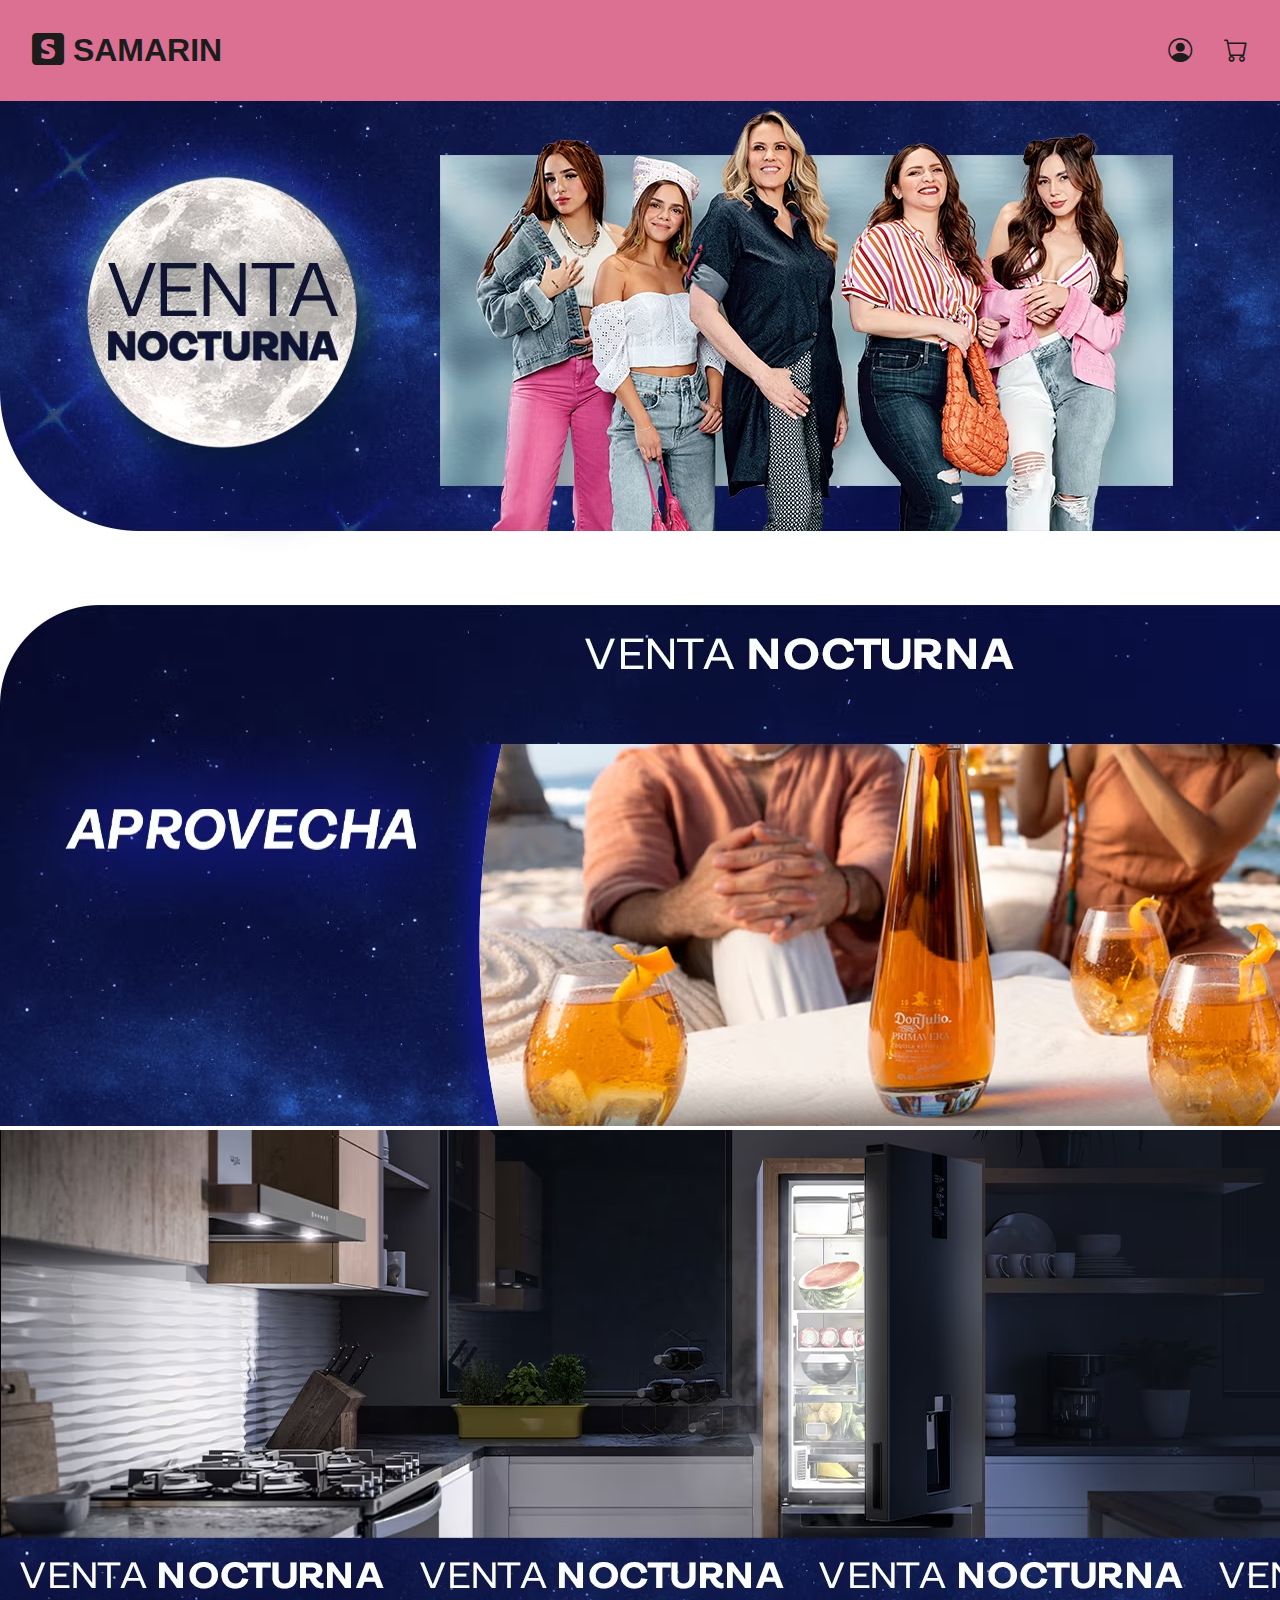
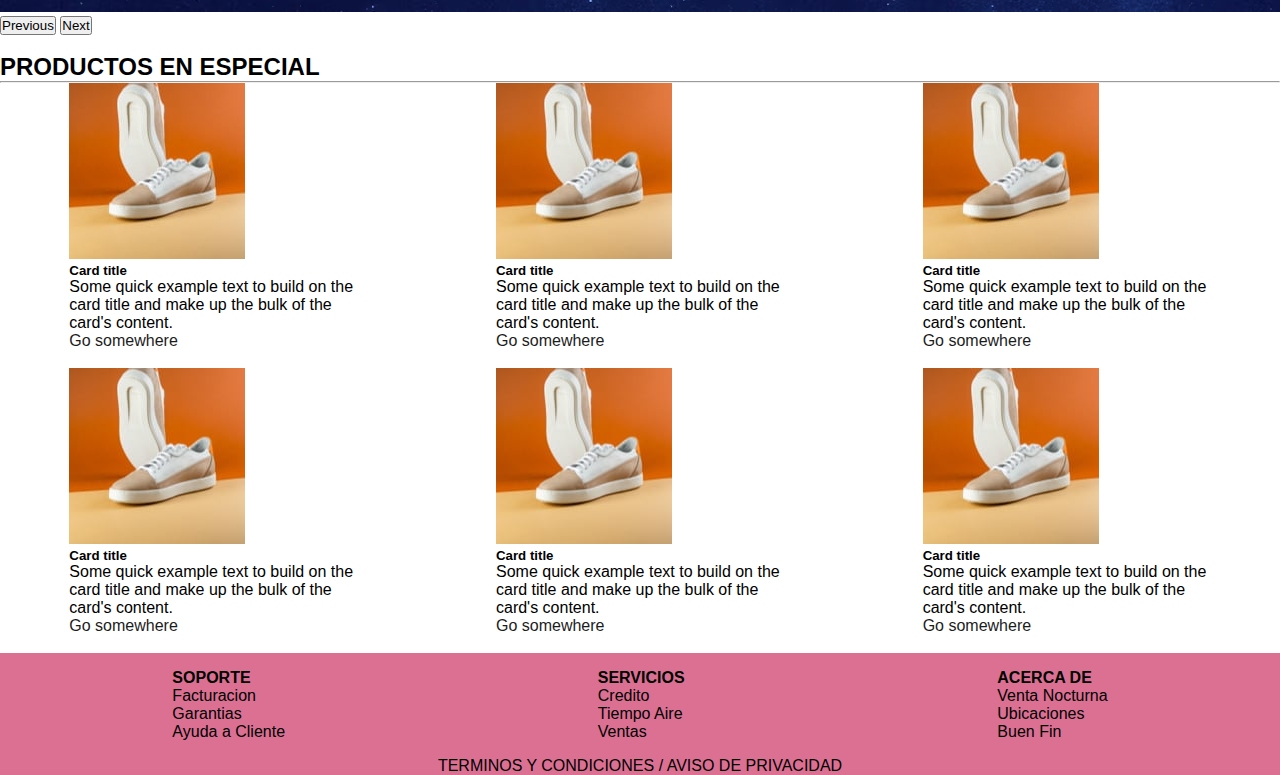
<file: index.html>
<!DOCTYPE html>
<html lang="en">

<head>
  <meta charset="UTF-8">
  <meta http-equiv="X-UA-Compatible" content="IE=edge">
  <meta name="viewport" content="width=device-width, initial-scale=1.0">
  <title>SAMARIN</title>
  <link rel="stylesheet" href="https://cdn.jsdelivr.net/npm/bootstrap-icons@1.10.3/font/bootstrap-icons.css">
  <link href="https://cdn.jsdelivr.net/npm/bootstrap@5.3.0-alpha3/dist/css/bootstrap.min.css" rel="stylesheet"
    integrity="sha384-KK94CHFLLe+nY2dmCWGMq91rCGa5gtU4mk92HdvYe+M/SXH301p5ILy+dN9+nJOZ" crossorigin="anonymous">
  <link rel="stylesheet" href="/styles.css">
</head>

<body>

  <header>
    <a href="#">
      <h1><i class="bi bi-stripe logo"></i> SAMARIN</h1>
    </a>
    <button id="abrir" class="abrir-menu"><i class="bi bi-list"></i></button>
    <nav class="nav" id="nav">
      <button class="cerrar-menu" id="cerrar"><i class="bi bi-x"></i></button>
      <ul class="nav-list">
        <li><a href="#"><i class="bi bi-person-circle op"></i></a></li>
        <li><a href="#"><i class="bi bi-cart op"></i></a></li>
      </ul>
    </nav>
  </header>

  <section class="slider">
    <div id="carouselExampleControls" class="carousel slide" data-bs-ride="carousel">
      <div class="carousel-inner">
        <div class="carousel-item active">
          <img src="/images/promo1.avif" class="d-block w-100 slider-img" alt="...">
        </div>
        <div class="carousel-item">
          <img src="/images/promo2.avif" class="d-block w-100 slider-img" alt="...">
        </div>
        <div class="carousel-item">
          <img src="/images/promo3.avif" class="d-block w-100 slider-img" alt="...">
        </div>
      </div>
      <button class="carousel-control-prev" type="button" data-bs-target="#carouselExampleControls"
        data-bs-slide="prev">
        <span class="carousel-control-prev-icon" aria-hidden="true"></span>
        <span class="visually-hidden">Previous</span>
      </button>
      <button class="carousel-control-next" type="button" data-bs-target="#carouselExampleControls"
        data-bs-slide="next">
        <span class="carousel-control-next-icon" aria-hidden="true"></span>
        <span class="visually-hidden">Next</span>
      </button>
    </div>
  </section>

  <br>

  <h2>PRODUCTOS EN ESPECIAL</h2>
  <hr>

  <section class="productos">
    <div class="card" style="width: 18rem;">
      <img src="/images/image-product-1-thumbnail.jpg" class="card-img-top" alt="...">
      <div class="card-body">
        <h5 class="card-title">Card title</h5>
        <p class="card-text">Some quick example text to build on the card title and make up the bulk of the card's
          content.</p>
        <a href="#" class="btn btn-primary">Go somewhere</a>
      </div>
    </div>

    <div class="card" style="width: 18rem;">
      <img src="/images/image-product-1-thumbnail.jpg" class="card-img-top" alt="...">
      <div class="card-body">
        <h5 class="card-title">Card title</h5>
        <p class="card-text">Some quick example text to build on the card title and make up the bulk of the card's
          content.</p>
        <a href="#" class="btn btn-primary">Go somewhere</a>
      </div>
    </div>

    <div class="card" style="width: 18rem;">
      <img src="/images/image-product-1-thumbnail.jpg" class="card-img-top" alt="...">
      <div class="card-body">
        <h5 class="card-title">Card title</h5>
        <p class="card-text">Some quick example text to build on the card title and make up the bulk of the card's
          content.</p>
        <a href="#" class="btn btn-primary">Go somewhere</a>
      </div>
    </div>
  </section>

  <br>

  <section class="productos">
    <div class="card" style="width: 18rem;">
      <img src="/images/image-product-1-thumbnail.jpg" class="card-img-top" alt="...">
      <div class="card-body">
        <h5 class="card-title">Card title</h5>
        <p class="card-text">Some quick example text to build on the card title and make up the bulk of the card's
          content.</p>
        <a href="#" class="btn btn-primary">Go somewhere</a>
      </div>
    </div>

    <div class="card" style="width: 18rem;">
      <img src="/images/image-product-1-thumbnail.jpg" class="card-img-top" alt="...">
      <div class="card-body">
        <h5 class="card-title">Card title</h5>
        <p class="card-text">Some quick example text to build on the card title and make up the bulk of the card's
          content.</p>
        <a href="#" class="btn btn-primary">Go somewhere</a>
      </div>
    </div>

    <div class="card" style="width: 18rem;">
      <img src="/images/image-product-1-thumbnail.jpg" class="card-img-top" alt="...">
      <div class="card-body">
        <h5 class="card-title">Card title</h5>
        <p class="card-text">Some quick example text to build on the card title and make up the bulk of the card's
          content.</p>
        <a href="#" class="btn btn-primary">Go somewhere</a>
      </div>
    </div>
  </section>

  <br>

  <footer>
    <div class="fot1">
      <div class="tema">
        <h4>SOPORTE</h4>
        <p>Facturacion</p>
        <p>Garantias</p>
        <p>Ayuda a Cliente</p>
      </div>
      <div class="tema">
        <h4>SERVICIOS</h4>
        <p>Credito</p>
        <p>Tiempo Aire</p>
        <p>Ventas</p>
      </div>
      <div class="tema">
        <h4>ACERCA DE</h4>
        <p>Venta Nocturna</p>
        <p>Ubicaciones</p>
        <p>Buen Fin</p>
      </div>
    </div>
    <p id="bajo">TERMINOS Y CONDICIONES / AVISO DE PRIVACIDAD</p>
  </footer>

  <script src="/main.js"></script>
  <script src="https://cdn.jsdelivr.net/npm/bootstrap@5.3.0-alpha3/dist/js/bootstrap.bundle.min.js"
    integrity="sha384-ENjdO4Dr2bkBIFxQpeoTz1HIcje39Wm4jDKdf19U8gI4ddQ3GYNS7NTKfAdVQSZe"
    crossorigin="anonymous"></script>
</body>

</html>
</file>
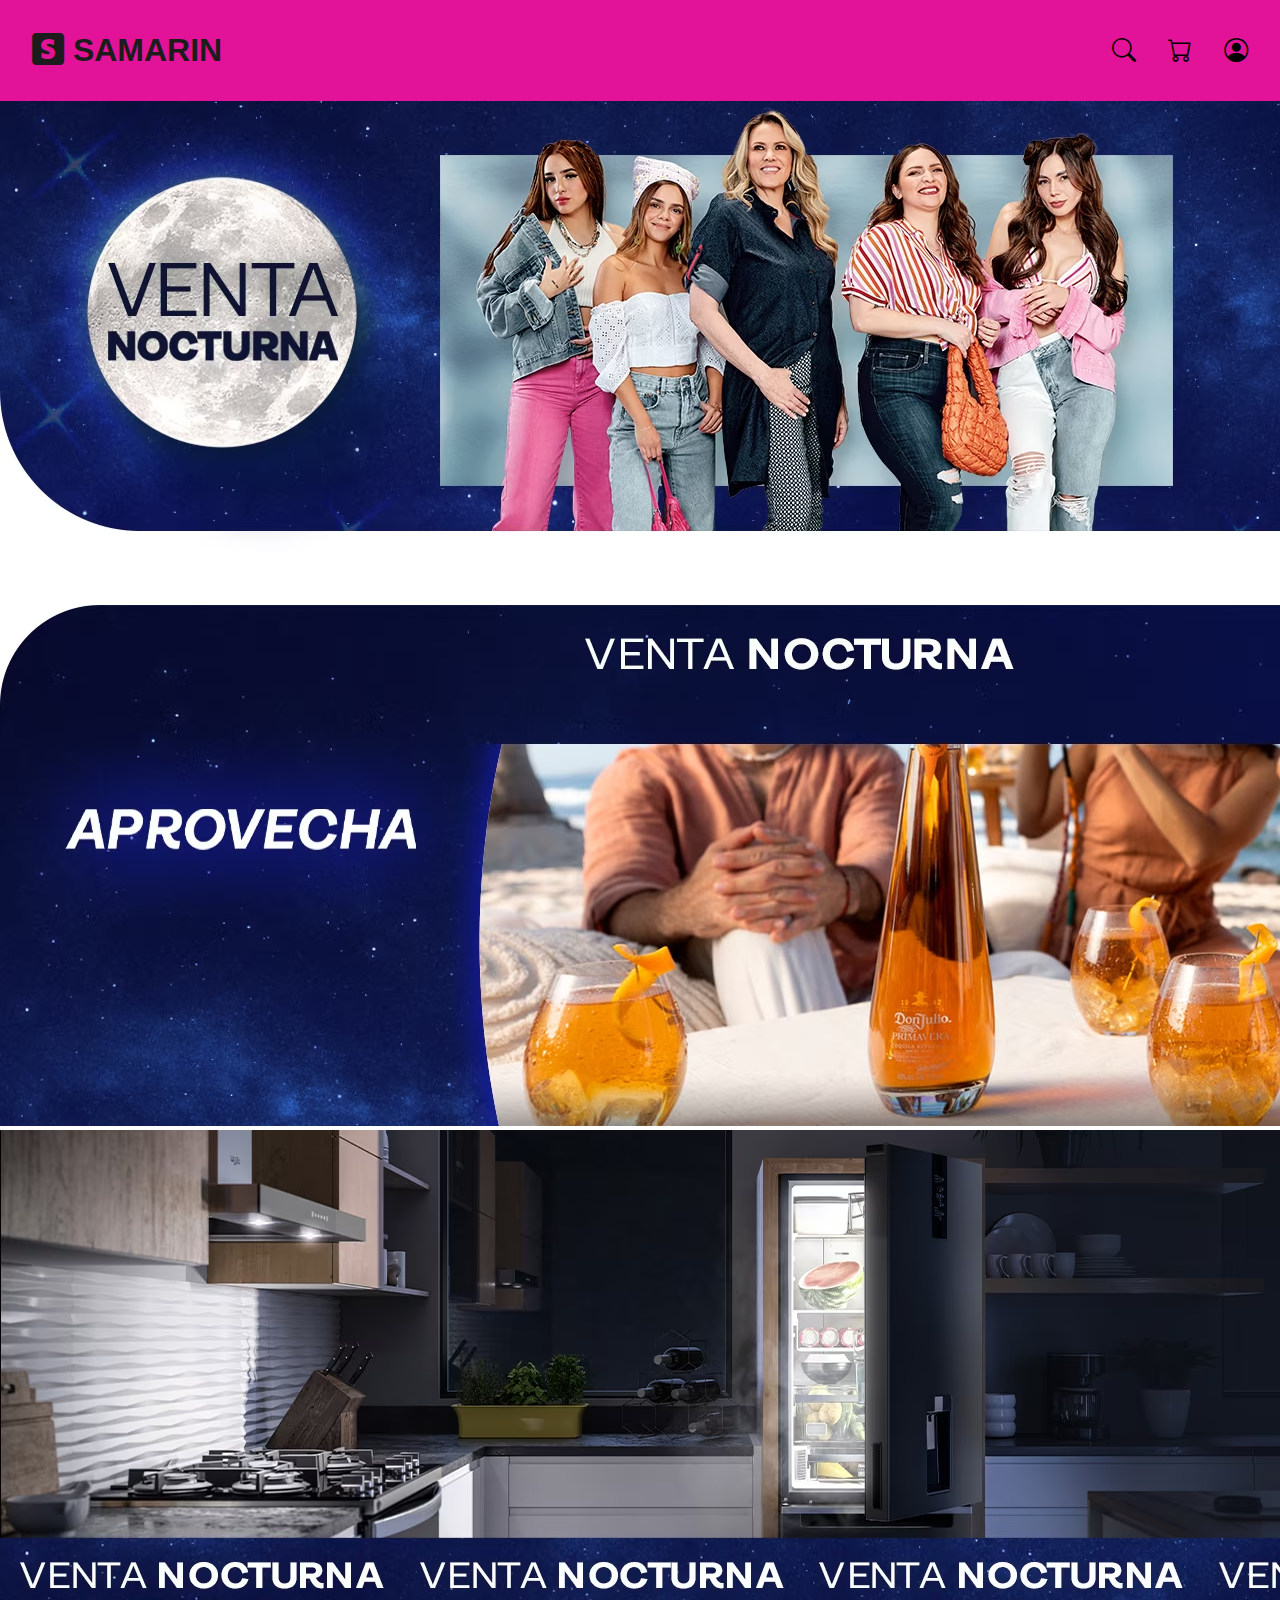
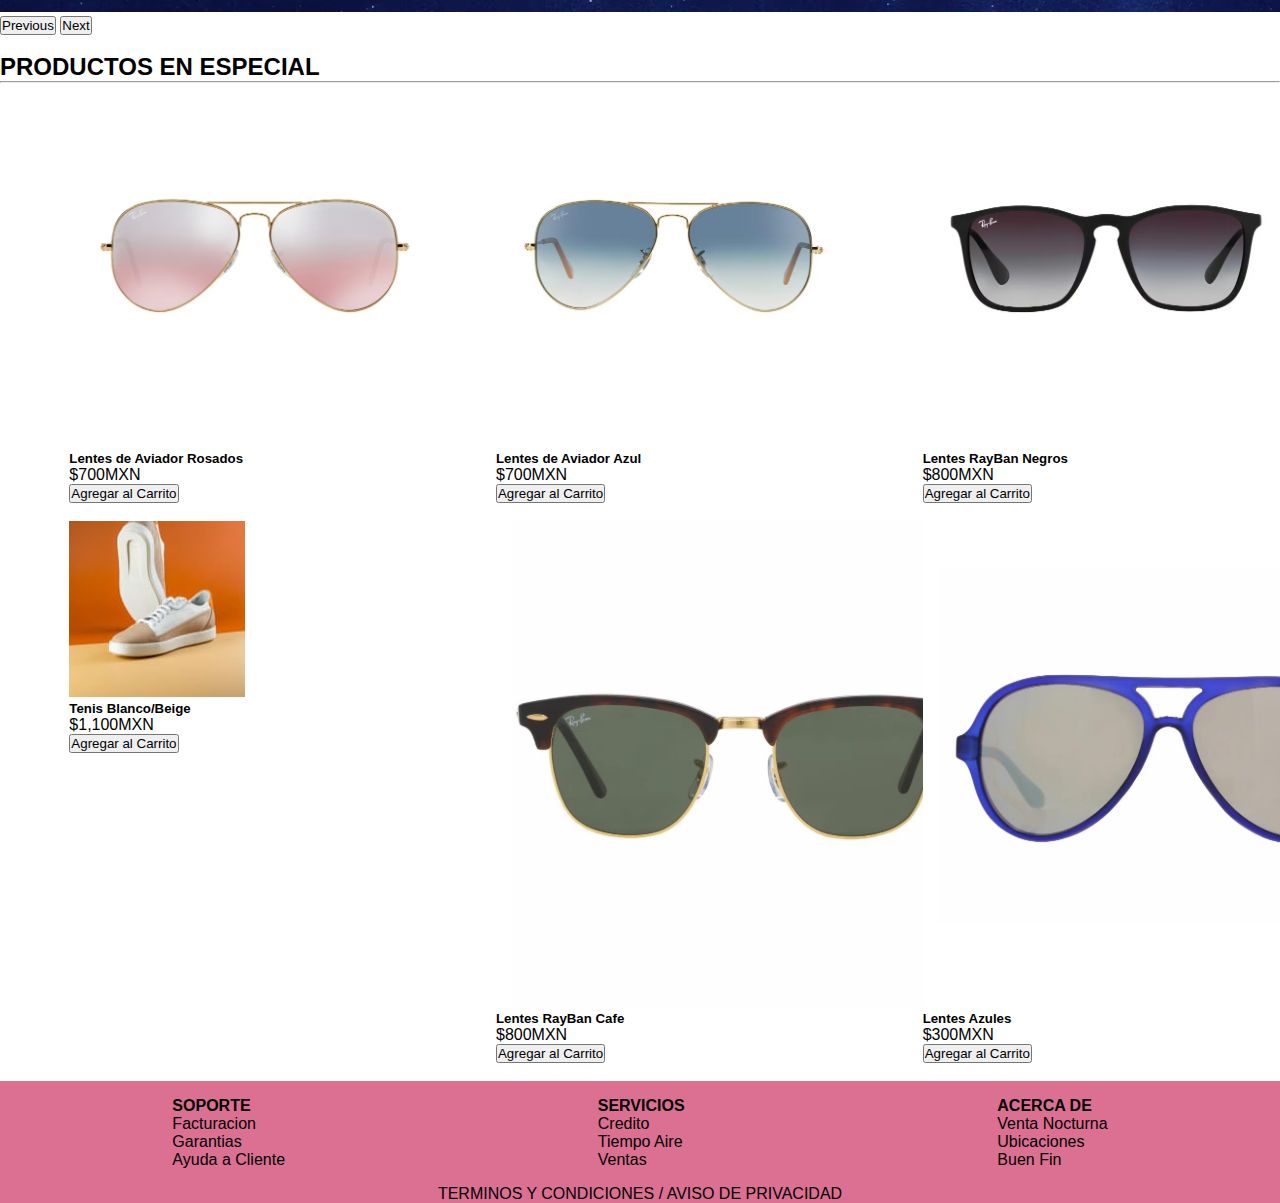
<file: html/index.html>
<!DOCTYPE html>
<html lang="en">

<head>
  <meta charset="UTF-8">
  <meta http-equiv="X-UA-Compatible" content="IE=edge">
  <meta name="viewport" content="width=device-width, initial-scale=1.0">
  <title>SAMARIN</title>
  <link rel="stylesheet" href="https://cdn.jsdelivr.net/npm/bootstrap-icons@1.10.3/font/bootstrap-icons.css">
  <link href="https://cdn.jsdelivr.net/npm/bootstrap@5.3.0-alpha3/dist/css/bootstrap.min.css" rel="stylesheet"
    integrity="sha384-KK94CHFLLe+nY2dmCWGMq91rCGa5gtU4mk92HdvYe+M/SXH301p5ILy+dN9+nJOZ" crossorigin="anonymous">
  <link rel="stylesheet" href="../css/styles.css">
</head>

<body>

  <header>
    <a href="#">
      <h1><i class="bi bi-stripe logo"></i> SAMARIN</h1>
    </a>
    <button id="abrir" class="abrir-menu"><i class="bi bi-list"></i></button>
    <nav class="nav" id="nav">
      <button class="cerrar-menu" id="cerrar"><i class="bi bi-x"></i></button>
      <ul class="nav-list">

        <input type="text" id="inputbuscar">

        <input type="radio" id="buscar" name="icons" onclick="barra()">
        <label for="buscar" id="buscar_active"><i class="bi bi-search op"></i></label>

        <input type="radio" id="car" name="icons">
        <label for="car" id="car_active"><i class="bi bi-cart op"></i></label>

        <input type="radio" id="perfil" name="icons">
        <label for="perfil" id="buscar_active"><i class="bi bi-person-circle op"></i></label> 
        
      </ul>
    </nav>
  </header>

  <section class="slider">
    <div id="carouselExampleControls" class="carousel slide" data-bs-ride="carousel">
      <div class="carousel-inner">
        <div class="carousel-item active">
          <img src="/images/promo1.avif" class="d-block w-100 slider-img" alt="...">
        </div>
        <div class="carousel-item">
          <img src="/images/promo2.avif" class="d-block w-100 slider-img" alt="...">
        </div>
        <div class="carousel-item">
          <img src="/images/promo3.avif" class="d-block w-100 slider-img" alt="...">
        </div>
      </div>
      <button class="carousel-control-prev" type="button" data-bs-target="#carouselExampleControls"
        data-bs-slide="prev">
        <span class="carousel-control-prev-icon" aria-hidden="true"></span>
        <span class="visually-hidden">Previous</span>
      </button>
      <button class="carousel-control-next" type="button" data-bs-target="#carouselExampleControls"
        data-bs-slide="next">
        <span class="carousel-control-next-icon" aria-hidden="true"></span>
        <span class="visually-hidden">Next</span>
      </button>
    </div>
  </section>

  <br>

  <h2>PRODUCTOS EN ESPECIAL</h2>
  <hr>

  <section class="productos">
    <div class="card" style="width: 18rem;">
      <img src="/images/lente1.png" class="card-img-top" alt="...">
      <div class="card-body">
        <h5 class="card-title">Lentes de Aviador Rosados</h5>
        <p class="card-text">$700MXN</p>
        <button class="btn btn-primary" id="compra">Agregar al Carrito</button>
      </div>
    </div>

    <div class="card" style="width: 18rem;">
      <img src="/images/lente2.png" class="card-img-top" alt="...">
      <div class="card-body">
        <h5 class="card-title">Lentes de Aviador Azul</h5>
        <p class="card-text">$700MXN</p>
        <button class="btn btn-primary" id="compra">Agregar al Carrito</button>
      </div>
    </div>

    <div class="card" style="width: 18rem;">
      <img src="/images/lente3.png" class="card-img-top" alt="...">
      <div class="card-body">
        <h5 class="card-title">Lentes RayBan Negros</h5>
        <p class="card-text">$800MXN</p>
        <button class="btn btn-primary" id="compra">Agregar al Carrito</button>
      </div>
    </div>
  </section>

  <br>

  <section class="productos">
    <div class="card" style="width: 18rem;">
      <img src="/images/image-product-1-thumbnail.jpg" class="card-img-top" alt="...">
      <div class="card-body">
        <h5 class="card-title">Tenis Blanco/Beige</h5>
        <p class="card-text">$1,100MXN</p>
        <button class="btn btn-primary" id="compra">Agregar al Carrito</button>
      </div>
    </div>

    <div class="card" style="width: 18rem;">
      <img src="/images/lente4.png" class="card-img-top" alt="...">
      <div class="card-body">
        <h5 class="card-title">Lentes RayBan Cafe</h5>
        <p class="card-text">$800MXN</p>
        <button class="btn btn-primary" id="compra">Agregar al Carrito</button>
      </div>
    </div>

    <div class="card" style="width: 18rem;">
      <img src="/images/lente5.png" class="card-img-top" alt="...">
      <div class="card-body">
        <h5 class="card-title">Lentes Azules</h5>
        <p class="card-text">$300MXN</p>
        <button class="btn btn-primary" id="compra">Agregar al Carrito</button>
      </div>
    </div>
  </section>

  <br>

  <footer>
    <div class="fot1">
      <div class="tema">
        <h4>SOPORTE</h4>
        <p>Facturacion</p>
        <p>Garantias</p>
        <p>Ayuda a Cliente</p>
      </div>
      <div class="tema">
        <h4>SERVICIOS</h4>
        <p>Credito</p>
        <p>Tiempo Aire</p>
        <p>Ventas</p>
      </div>
      <div class="tema">
        <h4>ACERCA DE</h4>
        <p>Venta Nocturna</p>
        <p>Ubicaciones</p>
        <p>Buen Fin</p>
      </div>
    </div>
    <p id="bajo">TERMINOS Y CONDICIONES / AVISO DE PRIVACIDAD</p>
  </footer>

  <script src="../js/main.js"></script>
  <script src="https://cdn.jsdelivr.net/npm/bootstrap@5.3.0-alpha3/dist/js/bootstrap.bundle.min.js"
    integrity="sha384-ENjdO4Dr2bkBIFxQpeoTz1HIcje39Wm4jDKdf19U8gI4ddQ3GYNS7NTKfAdVQSZe"
    crossorigin="anonymous"></script>
</body>

</html>
</file>
<file: styles.css>
* {
    margin: 0;
    padding: 0;
    box-sizing: border-box;
    font-family: sans-serif;
}

header {
    display: flex;
    align-items: center;
    justify-content: space-between;
    padding: 2rem;
    background-color: palevioletred;
}

.logo {
    max-width: 5rem;
}

.nav-list {
    list-style-type: none;
    display: flex;
    gap: 2rem;
    font-size: 1.5rem;
}

a {
    text-decoration: none;
    color: #1c1c1c;
}

.abrir-menu,
.cerrar-menu {
    display: none;
}

@media screen and (max-width: 550px) {

    .abrir-menu,
    .cerrar-menu {
        display: block;
        border: 0;
        font-size: 2rem;
        background-color: transparent;
        cursor: pointer;
    }

    .abrir-menu {
        color: #1c1c1c;
    }

    .cerrar-menu {
        color: #ececec;
    }

    .nav {
        z-index: 999;
        opacity: 0;
        visibility: hidden;
        display: flex;
        flex-direction: column;
        align-items: end;
        gap: 1rem;
        position: absolute;
        top: 0;
        right: 0;
        bottom: 0;
        background-color: #1c1c1c;
        padding: 2rem;
        box-shadow: 0 0 0 100vmax rgba(0, 0, 0, .5);
    }

    .nav.visible {
        opacity: 1;
        visibility: visible;
    }

    .nav-list {
        flex-direction: column;
        align-items: end;
    }

    .nav-list li a {
        color: #ecececec;
    }
}

footer {
    background-color: palevioletred;
}

.fot1 {
    display: flex;
    justify-content: space-around;
    padding: 16px;
}

.tema {
    align-items: center;
}

#bajo {
    display: flex;
    justify-content: center;
}

.productos{
    display: flex;
    justify-content: space-around;
}
</file>
<file: css/styles.css>
* {
    margin: 0;
    padding: 0;
    box-sizing: border-box;
    font-family: sans-serif;
}

header {
    display: flex;
    align-items: center;
    justify-content: space-between;
    padding: 2rem;
    background-color: #e21398;
}

.logo {
    max-width: 5rem;
}

.nav-list {
    list-style-type: none;
    display: flex;
    gap: 2rem;
    font-size: 1.5rem;
}

a {
    text-decoration: none;
    color: #1c1c1c;
}

.abrir-menu,
.cerrar-menu {
    display: none;
}

@media screen and (max-width: 550px) {

    .op{
        color: white    ;
    }

    .abrir-menu,
    .cerrar-menu {
        display: block;
        border: 0;
        font-size: 2rem;
        background-color: transparent;
        cursor: pointer;
    }

    .abrir-menu {
        color: #1c1c1c;
    }

    #inputbuscar{
        display: none;
    }

    .cerrar-menu {
        color: #ececec;
    }

    .nav {
        z-index: 999;
        opacity: 0;
        visibility: hidden;
        display: flex;
        flex-direction: column;
        align-items: end;
        gap: 1rem;
        position: absolute;
        top: 0;
        right: 0;
        bottom: 0;
        background-color: #1c1c1c;
        padding: 2rem;
        box-shadow: 0 0 0 100vmax rgba(0, 0, 0, .5);
    }

    .nav.visible {
        opacity: 1;
        visibility: visible;
    }

    .nav-list {
        flex-direction: column;
        align-items: end;
    }

    .nav-list li a {
        color: #ecececec;
    }

    .productos{
        display: flex;
        flex-direction: column;
        justify-content: center;
        align-items: center;
    }
}

footer {
    background-color: palevioletred;
}

.fot1 {
    display: flex;
    justify-content: space-around;
    padding: 16px;
}

.tema {
    align-items: center;
}

#bajo {
    display: flex;
    justify-content: center;
}

.productos{
    display: flex;
    justify-content: space-around;
}

.op{
    cursor: pointer;
    border-radius: 50%;
    transition: .3s ease-in-out;
}

.op:hover{
    background-color: palevioletred;
    box-shadow: 15px 15px 50px grey,
                -15px -15px -50px white;
}

input[type=radio]{
    display: none;
}

#inputbuscar{
    display: none;
}

#buscar:checked ~ #inputbuscar{
    display: block;
}
</file>
